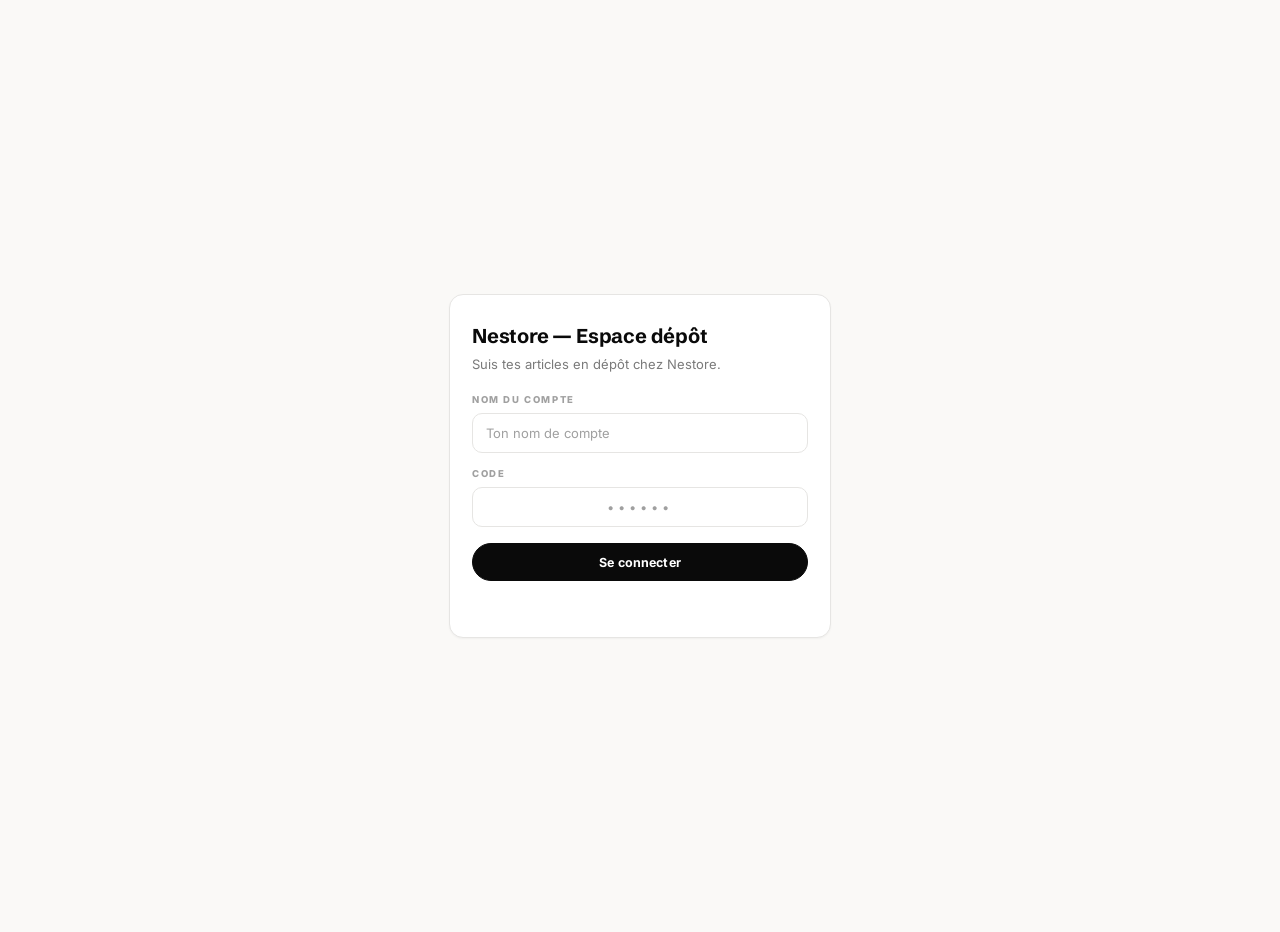
<file: depot.html>
<!doctype html>
<html lang="fr" data-theme="light">
<head>
<meta charset="utf-8">
<meta name="viewport" content="width=device-width, initial-scale=1">
<title>Nestore — Espace dépôt</title>
<link rel="icon" type="image/png" sizes="192x192" href="icon-192.png">
<link rel="preconnect" href="https://fonts.googleapis.com">
<link rel="preconnect" href="https://fonts.gstatic.com" crossorigin>
<link rel="stylesheet" href="https://fonts.googleapis.com/css2?family=Inter:wght@400;500;600;700;800&family=Schibsted+Grotesk:wght@600;700;800&display=swap">
<link rel="stylesheet" href="nestore-ui.css">
<style>
  .page { max-width: 760px; margin: 0 auto; padding: 14px 16px 60px; display: flex; flex-direction: column; gap: 12px; }
  .centre { min-height: 100dvh; display: flex; align-items: center; justify-content: center; padding: 16px; }
  .kpis { display: grid; grid-template-columns: repeat(auto-fit, minmax(150px, 1fr)); gap: 10px; }
  .thumb-ph { display: grid; place-items: center; font-size: 18px; color: var(--n-ink-4); }
  .ligne-active { cursor: pointer; }
  .ligne-active:active { background: var(--n-surface-2); }
  /* Panneau d'actions (clic sur un article) — feuille qui monte du bas, façon onglet Vinted. */
  .voile { position: fixed; inset: 0; z-index: 50; background: rgba(10,10,10,.45); display: none; }
  .voile.on { display: block; }
  .feuille { position: absolute; left: 50%; top: 50%; transform: translate(-50%, -50%);
    width: min(480px, calc(100vw - 28px)); background: var(--n-surface); border: 1px solid var(--n-line);
    border-radius: 18px; box-shadow: var(--n-shadow-pop); max-height: 86dvh; overflow: auto; padding: 18px; }
  /* Lignes d'action du panneau */
  .act { display: flex; gap: 12px; align-items: center; width: 100%; text-align: left; padding: 13px 14px;
    border: 1px solid var(--n-line); border-radius: 14px; background: var(--n-surface); cursor: pointer;
    font: inherit; color: inherit; }
  .act:active { background: var(--n-surface-2); }
  .act__ico { font-size: 20px; flex: 0 0 auto; }
  .act__txt { flex: 1; min-width: 0; }
  .act__txt strong { font-size: 14px; }
  .act__txt small { display: block; color: var(--n-ink-3); font-size: 11.5px; margin-top: 2px; }
  .act__chev { color: var(--n-ink-4); font-size: 18px; }
  .n-btn:disabled { opacity: .4; cursor: not-allowed; }
  /* FAQ dépliable */
  .faq details { border-bottom: 1px solid var(--n-line); }
  .faq details:last-child { border-bottom: 0; }
  .faq summary { cursor: pointer; padding: 13px 16px; font-weight: 700; font-size: 13.5px;
    list-style: none; display: flex; justify-content: space-between; align-items: center; gap: 10px; }
  .faq summary::-webkit-details-marker { display: none; }
  .faq summary::after { content: '+'; color: var(--n-ink-3); font-weight: 600; font-size: 17px; flex: 0 0 auto; }
  .faq details[open] summary::after { content: '–'; }
  .faq .faq__rep { padding: 0 16px 14px; font-size: 12.5px; line-height: 1.6; color: var(--n-ink-3); }
  .faq .faq__rep b { color: var(--n-ink); }
  @media (max-width: 480px) { .masq-mobile { display: none; } }
</style>
</head>
<body class="n-app">

<!-- ===== Connexion ===== -->
<div id="ecranLogin" class="centre">
  <div class="n-card" style="width:min(380px,94vw);"><div class="n-card__body" style="padding:26px 22px;">
    <div class="n-h2" style="font-size:20px;">Nestore — Espace dépôt</div>
    <div class="n-muted" style="font-size:13px;margin:4px 0 18px;">Suis tes articles en dépôt chez Nestore.</div>
    <span class="n-label">Nom du compte</span>
    <input id="logNom" class="n-field" style="margin:6px 0 14px;" autocomplete="username" placeholder="Ton nom de compte">
    <span class="n-label">Code</span>
    <input id="logPin" class="n-field n-num" type="password" inputmode="numeric" autocomplete="current-password" placeholder="••••••" style="margin:6px 0 16px;letter-spacing:4px;text-align:center;" onkeydown="if(event.key==='Enter')seConnecter()">
    <button class="n-btn n-btn--primary" style="width:100%;" onclick="seConnecter()">Se connecter</button>
    <div id="logErr" style="color:var(--n-bad);font-size:13px;margin-top:12px;text-align:center;min-height:18px;"></div>
  </div></div>
</div>

<!-- ===== Espace ===== -->
<div id="ecranEspace" style="display:none;">
  <div class="n-topbar">
    <div><div class="n-h3">Nestore</div><div class="n-label" style="letter-spacing:1.2px;">Espace dépôt</div></div>
    <div style="margin-left:auto;display:flex;gap:6px;align-items:center;">
      <span class="n-pill n-pill--accent n-pill--dot" id="pillNom"></span>
      <button class="n-btn n-btn--ghost n-btn--sm" onclick="chargerTout()">↻</button>
      <button class="n-btn n-btn--ghost n-btn--sm" onclick="seDeconnecter()">Quitter</button>
    </div>
  </div>

  <div class="page">
    <div class="kpis" id="kpis"></div>
    <div class="n-muted" style="font-size:11.5px;" id="regles"></div>

    <div class="n-card" id="cardAValider" style="display:none;border-color:var(--n-accent);">
      <div class="n-card__head"><span class="n-label">🚀 À mettre en vente — fixe ton prix</span><span class="n-muted n-num" id="cptAValider" style="font-size:11.5px;"></span></div>
      <div style="padding:10px 16px 2px;font-size:12px;color:var(--n-ink-3);">Nestore a préparé ces fiches. Touche un article, fixe ton prix (multiple de 5 €, ton net affiché en direct) : <b>l'annonce part en ligne immédiatement</b>.</div>
      <div class="n-card__body n-card__body--flush" id="listeAValider"></div>
    </div>

    <div class="n-card">
      <div class="n-card__head"><span class="n-label">Tes articles en ligne</span>
        <span style="display:flex;align-items:center;gap:8px;flex-wrap:wrap;justify-content:flex-end;">
          <input id="rechercheEnLigne" class="n-field" placeholder="Rechercher…" style="width:130px;padding:5px 10px;font-size:12px;" oninput="renderEnLigne()">
          <select id="triEnLigne" class="n-field" style="width:auto;padding:5px 10px;font-size:12px;" onchange="renderEnLigne()">
            <option value="recent">Plus récent d'abord</option>
            <option value="ancien">Plus ancien d'abord</option>
            <option value="prix_desc">Prix ↓</option>
            <option value="prix_asc">Prix ↑</option>
          </select>
          <span class="n-muted n-num" id="cptEnLigne" style="font-size:11.5px;"></span>
        </span>
      </div>
      <div class="n-card__body n-card__body--flush" id="listeEnLigne"><div style="padding:22px;text-align:center;color:var(--n-ink-3);font-size:13px;">Chargement…</div></div>
    </div>

    <div class="n-card">
      <div class="n-card__head"><span class="n-label">Vendus ou retirés</span><span class="n-muted n-num" id="cptSortis" style="font-size:11.5px;"></span></div>
      <div class="n-card__body n-card__body--flush" id="listeSortis"></div>
    </div>

    <div class="n-card">
      <div class="n-card__head"><span class="n-label">Tes demandes</span></div>
      <div class="n-card__body n-card__body--flush" id="listeDemandes"></div>
    </div>

    <div class="n-card faq">
      <div class="n-card__head"><span class="n-label">Comment ça marche — questions fréquentes</span></div>
      <div class="n-card__body n-card__body--flush" id="faq"></div>
    </div>

  </div>
</div>

<!-- Panneau d'actions sur un article -->
<div class="voile" id="voile" onclick="if(event.target===this)fermerPanneau()">
  <div class="feuille" id="feuille"></div>
</div>

<script>
const BACKEND_URL = 'https://nestore-stock-server-production.up.railway.app';
function esc(s){ return String(s==null?'':s).replace(/[&<>"']/g,c=>({'&':'&amp;','<':'&lt;','>':'&gt;','"':'&quot;',"'":'&#39;'}[c])); }
const eur = n => (Number(n)||0).toLocaleString('fr-FR',{minimumFractionDigits:2,maximumFractionDigits:2})+' €';
let jeton = null; try { jeton = localStorage.getItem('nv_depot_token'); } catch(_){}
let donnees = null;
let articleOuvert = null; // article affiché dans le panneau d'actions

async function api(chemin, options){
  const o = options || {};
  o.headers = Object.assign({ 'X-NV-Token': jeton || '' }, o.headers || {});
  const r = await fetch(BACKEND_URL + chemin, o);
  if (r.status === 401) { seDeconnecter(); throw new Error('Session expirée — reconnecte-toi'); }
  const d = await r.json().catch(()=>({}));
  if (!r.ok) throw new Error(d.error || ('HTTP ' + r.status));
  return d;
}

async function seConnecter(){
  const nom = document.getElementById('logNom').value.trim();
  const pin = document.getElementById('logPin').value;
  const err = document.getElementById('logErr');
  if (!nom || !pin) { err.textContent = 'Nom et code requis.'; return; }
  err.textContent = '';
  try {
    const r = await fetch(BACKEND_URL + '/auth/login', { method:'POST', headers:{'Content-Type':'application/json'}, body: JSON.stringify({ name: nom, pin }) });
    const d = await r.json().catch(()=>({}));
    if (!r.ok) { err.textContent = d.error || 'Échec de connexion'; return; }
    if (!d.depot_tag) { err.textContent = 'Ce compte n\'a pas d\'espace dépôt — contacte Nestore.'; return; }
    jeton = d.token; try { localStorage.setItem('nv_depot_token', jeton); } catch(_){}
    document.getElementById('pillNom').textContent = d.name;
    montrerEspace();
  } catch(_) { err.textContent = 'Erreur réseau — réessaie.'; }
}
function seDeconnecter(){
  const t = jeton; jeton = null;
  try { localStorage.removeItem('nv_depot_token'); } catch(_){}
  if (t) fetch(BACKEND_URL + '/auth/logout', { method:'POST', headers:{'X-NV-Token':t,'Content-Type':'application/json'}, body:'{}' }).catch(()=>{});
  document.getElementById('ecranEspace').style.display = 'none';
  document.getElementById('ecranLogin').style.display = 'flex';
}
function montrerEspace(){
  document.getElementById('ecranLogin').style.display = 'none';
  document.getElementById('ecranEspace').style.display = 'block';
  chargerTout();
}

async function chargerTout(){
  fermerPanneau();
  try {
    const d = await api('/depot/mine');
    donnees = d;
    const c = d.commission;
    document.getElementById('regles').textContent =
      `Quand un article se vend, tu touches son prix − ${Math.round(c.taux*100)} % − ${c.frais} € de frais fixes. Les prix sont en multiples de 5 € (minimum ${c.prixMin} €). Tes demandes (retrait, prix…) sont appliquées après validation par l'équipe.`;
    remplirFaq(c);
    const k = (val,lbl)=>`<div class="n-card n-kpi"><span class="n-label">${lbl}</span><div class="n-kpi__val" style="font-size:20px;">${val}</div></div>`;
    document.getElementById('kpis').innerHTML =
      k(d.totaux.enLigne,'Articles en ligne') +
      k(eur(d.totaux.valeurEnLigne),'Valeur affichée') +
      k(eur(d.totaux.netSiToutVendu),'Ton net si tout se vend') +
      k(eur(d.totaux.aTeVerser||0),'💶 À te verser') +
      k(eur(d.totaux.dejaVerse||0),'Déjà versé') +
      ((d.totaux.aValider||0) ? k(d.totaux.aValider,'🚀 À mettre en vente') : '');
    const enLigne = d.items.filter(i=>i.enLigne);
    const sortis = d.items.filter(i=>!i.enLigne && !i.aValider);
    document.getElementById('cptEnLigne').textContent = enLigne.length + ' article' + (enLigne.length>1?'s':'');
    document.getElementById('cptSortis').textContent = sortis.length + ' article' + (sortis.length>1?'s':'');
    _enLigneArts = enLigne;
    renderEnLigne();
    // Fiches en brouillon à mettre en vente (prix à fixer par le déposant).
    const brouillons = d.items.filter(i=>i.aValider);
    const cardAV = document.getElementById('cardAValider');
    if (cardAV) {
      cardAV.style.display = brouillons.length ? '' : 'none';
      document.getElementById('cptAValider').textContent = brouillons.length + ' article' + (brouillons.length>1?'s':'');
      document.getElementById('listeAValider').innerHTML = brouillons.map(i=>`
        <div class="n-row ligne-active" onclick="ouvrirPanneauPublier(event,'${esc(i.productId)}')">
          ${i.image?`<img class="n-row__thumb" src="${esc(i.image)}" alt="">`:`<div class="n-row__thumb thumb-ph">👕</div>`}
          <div class="n-row__main">
            <div class="n-row__title">${esc(i.titre)}</div>
            <div class="n-row__sub">${i.barcode?esc(i.barcode)+' · ':''}touche pour fixer ton prix et publier</div>
          </div>
          <div class="n-row__side">
            <span class="n-pill n-pill--accent">🚀 à publier</span>
            ${i.prix!=null?`<span class="n-row__price" style="color:var(--n-ink-3);">${eur(i.prix)} proposé</span>`:''}
          </div>
        </div>`).join('');
    }
    document.getElementById('listeSortis').innerHTML = sortis.length ? sortis.map(i=>ligne(i,false)).join('') : '<div style="padding:18px;text-align:center;color:var(--n-ink-3);font-size:13px;">Rien pour l\'instant.</div>';
    chargerDemandes();
  } catch(e) {
    document.getElementById('listeEnLigne').innerHTML = `<div style="padding:22px;text-align:center;color:var(--n-bad);font-size:13px;">${esc(e.message)}</div>`;
  }
}
async function chargerDemandes(){
  try {
    const d = await api('/depot/mine/demandes');
    const lbl = { retrait:'📤 Retrait', vendu_ailleurs:'🤝 Vendu ailleurs', prix:'💶 Prix' };
    const st = { en_attente:'<span class="n-pill n-pill--accent">⏳ en attente</span>', approuvee:'<span class="n-pill n-pill--outline" style="color:var(--n-ok);border-color:var(--n-ok);">✓ faite</span>', refusee:'<span class="n-pill n-pill--outline" style="color:var(--n-bad);border-color:var(--n-bad);">refusée</span>' };
    document.getElementById('listeDemandes').innerHTML = d.rows.length ? d.rows.slice(0,30).map(r=>`
      <div class="n-row">
        <div class="n-row__main">
          <div class="n-row__title" style="font-size:12.5px;">${lbl[r.type]||esc(r.type)} — ${esc(r.product_title||'')}</div>
          <div class="n-row__sub">${esc(r.demande_le)}${r.type==='prix'?` · ${Number(r.current_price||0).toFixed(0)} € → ${Number(r.new_price||0).toFixed(0)} €`:''}${r.note?' · '+esc(r.note):''}</div>
        </div>
        <div class="n-row__side">${st[r.status]||esc(r.status)}</div>
      </div>`).join('') : '<div style="padding:18px;text-align:center;color:var(--n-ink-3);font-size:13px;">Aucune demande pour l\'instant.</div>';
  } catch(_){}
}

// Ligne d'article (liste en ligne : cliquable → panneau ; sortis : lecture seule).
const ligne = (i, actif) => `
  <div class="n-row${actif?' ligne-active':''}"${actif?` onclick="ouvrirPanneau(event,'${esc(i.productId)}')"`:''}>
    ${i.image?`<img class="n-row__thumb" src="${esc(i.image)}" alt="">`:`<div class="n-row__thumb thumb-ph">👕</div>`}
    <div class="n-row__main">
      <div class="n-row__title">${esc(i.titre)}</div>
      <div class="n-row__sub">${i.barcode?esc(i.barcode)+' · ':''}${i.net!=null?('ton net : '+eur(i.net)):''}${i.url?` · <a href="${esc(i.url)}" target="_blank" rel="noopener" style="color:inherit;text-decoration:underline;white-space:nowrap;">voir sur le site ↗</a>`:''}</div>
    </div>
    <div class="n-row__side">
      ${i.demandes.length?`<span class="n-pill n-pill--accent">⏳ ${i.demandes.map(x=>x.type==='prix'?('prix '+x.newPrice+' €'):x.type.replace('_',' ')).join(' · ')}</span>`:(actif?'<span class="n-pill n-pill--outline">En ligne</span>':pilReglement(i))}
      <span class="n-row__price">${i.prix!=null?eur(i.prix):'—'}</span>
    </div>
  </div>`;
// Tri des articles en ligne : plus récent (défaut) / plus ancien / prix.
let _enLigneArts = [];
function renderEnLigne(){
  const t = (document.getElementById('triEnLigne')||{}).value || 'recent';
  const q = ((document.getElementById('rechercheEnLigne')||{}).value||'').toLowerCase().trim();
  let arts = [...(_enLigneArts||[])];
  if (q) arts = arts.filter(a => `${a.titre||''} ${a.barcode||''} ${a.prix||''}`.toLowerCase().includes(q));
  const dte = a => Date.parse(a.creeLe||'') || 0;
  arts.sort((a,b) =>
    t==='ancien' ? dte(a)-dte(b) :
    t==='prix_desc' ? (Number(b.prix)||0)-(Number(a.prix)||0) :
    t==='prix_asc' ? (Number(a.prix)||0)-(Number(b.prix)||0) :
    dte(b)-dte(a));
  document.getElementById('listeEnLigne').innerHTML = arts.length ? arts.map(i=>ligne(i,true)).join('') : `<div style="padding:22px;text-align:center;color:var(--n-ink-3);font-size:13px;">${q?'Aucun article ne correspond à la recherche.':'Aucun article en ligne pour le moment.'}</div>`;
}

// Pastille de règlement d'un article sorti : payé / paiement à venir / rien à devoir.
function pilReglement(i){
  const r = i.reglement || {};
  if (r.statut === 'paye') return `<span class="n-pill n-pill--outline" style="color:var(--n-ok);border-color:var(--n-ok);">✓ Payé${r.payeLe?' le '+esc(r.payeLe):''}</span>`;
  if (r.statut === 'en_attente') return '<span class="n-pill n-pill--accent">💶 Paiement à venir</span>';
  if (r.statut === 'aucun') return '<span class="n-pill n-pill--outline">🤝 Récupéré / vendu par toi</span>';
  return '<span class="n-pill n-pill--solid">Sorti</span>';
}

// FAQ — les grandes lignes du dépôt, avec les montants injectés depuis les règles du serveur.
function remplirFaq(c){
  const box = document.getElementById('faq'); if(!box || box.dataset.ok) return;
  const pc = Math.round(c.taux*100);
  const ex = 240, exNet = Math.round((ex*(1-c.taux)-c.frais)*100)/100;
  const q = (titre, rep) => `<details><summary>${titre}</summary><div class="faq__rep">${rep}</div></details>`;
  box.innerHTML =
    q('Combien je touche quand un article se vend ?',
      `Le prix affiché − <b>${pc} % de commission</b> − <b>${c.frais} € de frais fixes</b>. Exemple : vendu ${ex} € → <b>${eur(exNet)} pour toi</b>. Ton net est indiqué sous chaque article, et affiché en direct quand tu changes un prix.`) +
    q('Un article « 🚀 à mettre en vente » ?',
      `Nestore a préparé la fiche (photos, description) mais l'annonce reste en brouillon tant que TU n'as pas fixé ton prix. Touche l'article dans <b>À mettre en vente</b>, choisis ton prix (ton net s'affiche en direct) et publie : <b>l'annonce part en ligne immédiatement</b>.`) +
    q('Qui fixe les prix ?',
      `Toi. Les prix sont en <b>multiples de 5 €</b> (minimum ${c.prixMin} €) pour rester simples en boutique. Pour changer : touche l'article → <b>💶 Changer le prix</b> — tu vois immédiatement ce que tu toucheras. L'équipe applique ensuite sur le site et refait l'étiquette.`) +
    q(`Je veux récupérer un article (ou je l'ai déjà vendu de mon côté) ?`,
      `Touche l'article → <b>📤 Retirer du site</b>. L'équipe valide, le retire de la vente et te le tient prêt en boutique si tu viens le chercher. Si tu l'as vendu de ton côté, fais la demande <b>tout de suite</b> pour éviter qu'il parte en double.`) +
    q(`Pourquoi ma demande n'est pas appliquée tout de suite ?`,
      `Chaque demande passe par une validation de l'équipe Nestore. Tu suis l'avancement dans <b>« Tes demandes »</b> : ⏳ en attente → ✓ faite (ou refusée, avec la raison). Tant qu'une demande est en attente sur un article, tu ne peux pas en envoyer une autre dessus.`) +
    q('Que veut dire « En ligne » / « Sorti » ?',
      `<b>En ligne</b> : l'article est en vente sur le site — tu peux l'ouvrir avec « voir sur le site ↗ ». <b>Sorti</b> : il n'est plus en vente (vendu chez Nestore, vendu de ton côté ou retiré).`) +
    q('Quand et comment je suis payé ?',
      `Chaque article vendu passe en <b>💶 Paiement à venir</b> dans ta liste « Vendus ou retirés », puis en <b>✓ Payé</b> (avec la date) une fois que l'équipe t'a réglé. Le total qui t'attend est affiché en haut dans <b>« À te verser »</b>. Une question sur un règlement ? Passe en boutique ou écris-nous.`) +
    q(`J'ai un souci ou une question ?`,
      `Passe en boutique ou contacte l'équipe Nestore. Pense aussi au bouton ↻ en haut pour recharger tes articles.`);
  box.dataset.ok = '1';
}

// Clic sur un article en ligne → panneau avec les trois actions (une demande à la fois).
function ouvrirPanneau(ev, pid){
  if (ev && ev.target && ev.target.closest('a')) return; // le lien « voir sur le site » garde son clic
  const i = ((donnees||{}).items||[]).find(x=>String(x.productId)===String(pid));
  if (!i) return;
  articleOuvert = i;
  panneauActions();
  document.getElementById('voile').classList.add('on');
}
function panneauEntete(i){
  return `
    <div style="display:flex;gap:12px;align-items:center;margin-bottom:16px;">
      ${i.image?`<img class="n-row__thumb" src="${esc(i.image)}" style="width:60px;height:60px;" alt="">`:`<div class="n-row__thumb thumb-ph" style="width:60px;height:60px;">👕</div>`}
      <div style="min-width:0;flex:1;">
        <div class="n-h3" style="font-size:15.5px;line-height:1.25;">${esc(i.titre)}</div>
        <div style="display:flex;gap:6px;flex-wrap:wrap;align-items:center;margin-top:5px;">
          ${i.prix!=null?`<span class="n-pill n-pill--outline n-num">${eur(i.prix)} affiché</span>`:''}
          ${i.net!=null?`<span class="n-pill n-pill--outline n-num" style="color:var(--n-ok);border-color:var(--n-ok);">${eur(i.net)} pour toi</span>`:''}
          ${i.url?`<a href="${esc(i.url)}" target="_blank" rel="noopener" style="font-size:12px;color:inherit;">voir sur le site ↗</a>`:''}
        </div>
      </div>
    </div>`;
}
// Vue 1 : les trois actions.
function panneauActions(){
  const i = articleOuvert; if(!i) return;
  const enCours = (i.demandes||[]).length;
  document.getElementById('feuille').innerHTML = panneauEntete(i) + (enCours
    ? `<div style="border:1px solid var(--n-line);border-radius:14px;padding:14px;background:var(--n-surface-2);">
        <div style="font-weight:700;font-size:13.5px;margin-bottom:4px;">⏳ Demande en cours : ${i.demandes.map(x=>x.type==='prix'?('prix '+x.newPrice+' €'):x.type.replace('_',' ')).join(' · ')}</div>
        <div class="n-muted" style="font-size:12.5px;">L'équipe Nestore doit d'abord la traiter avant une nouvelle demande.</div>
      </div>`
    : `<div style="display:flex;flex-direction:column;gap:8px;">
        <button class="act" onclick="agir('retrait')"><span class="act__ico">📤</span><span class="act__txt"><strong>Retirer du site</strong><small>Vendu de ton côté ou tu veux le récupérer — l'équipe valide et le retire.</small></span><span class="act__chev">›</span></button>
        <button class="act" onclick="panneauPrix()"><span class="act__ico">💶</span><span class="act__txt"><strong>Changer le prix</strong><small>Nouveau prix affiché — tu vois tout de suite ce que tu touches.</small></span><span class="act__chev">›</span></button>
      </div>`)
    + `<button class="n-btn n-btn--ghost n-btn--sm" style="width:100%;margin-top:12px;" onclick="fermerPanneau()">Fermer</button>`;
}
// Publication d'un brouillon : le déposant fixe SON prix, l'annonce part en ligne direct.
let _prixMode = 'demande'; // 'demande' (changement de prix validé par l'équipe) | 'publier'
function ouvrirPanneauPublier(ev, pid){
  if (ev && ev.target && ev.target.closest('a')) return;
  const i = ((donnees||{}).items||[]).find(x=>String(x.productId)===String(pid));
  if (!i) return;
  articleOuvert = i;
  panneauPublier();
  document.getElementById('voile').classList.add('on');
}
function panneauPublier(){
  const i = articleOuvert; if(!i) return;
  _prixMode = 'publier';
  document.getElementById('feuille').innerHTML = panneauEntete(i) + `
    <span class="n-label">Ton prix de vente sur le site</span>
    <div style="display:flex;gap:8px;align-items:stretch;margin:8px 0 10px;">
      <button class="n-btn n-btn--ghost" style="min-width:54px;font-size:16px;" onclick="prixPas(-5)">−5</button>
      <div style="flex:1;position:relative;">
        <input id="prixInput" class="n-field n-num" inputmode="numeric" autocomplete="off" value="${i.prix!=null?Math.round(i.prix):''}" oninput="prixMaj()" style="width:100%;text-align:center;font-size:24px;font-weight:800;padding-right:36px;">
        <span style="position:absolute;right:14px;top:50%;transform:translateY(-50%);font-weight:800;color:var(--n-ink-3);">€</span>
      </div>
      <button class="n-btn n-btn--ghost" style="min-width:54px;font-size:16px;" onclick="prixPas(5)">+5</button>
    </div>
    <div id="prixRecap"></div>
    <div style="display:flex;gap:8px;margin-top:14px;">
      <button class="n-btn n-btn--ghost" style="flex:1;" onclick="fermerPanneau()">Annuler</button>
      <button id="prixEnvoyerBtn" class="n-btn n-btn--primary" style="flex:2;" onclick="publierEnvoyer()">🚀 Publier l'annonce</button>
    </div>`;
  prixMaj();
  const el = document.getElementById('prixInput');
  if (el) { el.focus(); el.select(); }
}
async function publierEnvoyer(){
  const i = articleOuvert; if(!i) return;
  const c = (donnees && donnees.commission) || { taux: 0.3, frais: 15, prixMin: 25 };
  const p = Number(String((document.getElementById('prixInput')||{}).value||'').replace(',','.'));
  if (!Number.isFinite(p) || p < c.prixMin || p % 5 !== 0) return;
  const net = Math.round((p * (1 - c.taux) - c.frais) * 100) / 100;
  if(!confirm(`Publier « ${i.titre} » à ${p} € ?\n\nL'annonce part en ligne IMMÉDIATEMENT. Tu toucheras ${net.toFixed(2)} € à la vente.`)) return;
  const btn = document.getElementById('prixEnvoyerBtn');
  if (btn) { btn.disabled = true; btn.textContent = 'Publication…'; }
  try {
    const d = await api('/depot/mine/publier', { method:'POST', headers:{'Content-Type':'application/json'}, body: JSON.stringify({ productId: i.productId, prix: p }) });
    alert(`✓ « ${i.titre} » est en ligne à ${p} € !`);
    chargerTout();
  } catch(e){
    alert('Publication impossible : ' + e.message);
    if (btn) { btn.disabled = false; btn.textContent = '🚀 Publier l\'annonce'; }
  }
}

// Vue 2 : nouveau prix, avec le calcul EN DIRECT (affiché / commission / ce que tu touches).
function panneauPrix(){
  const i = articleOuvert; if(!i) return;
  _prixMode = 'demande';
  document.getElementById('feuille').innerHTML = panneauEntete(i) + `
    <span class="n-label">Nouveau prix affiché sur le site</span>
    <div style="display:flex;gap:8px;align-items:stretch;margin:8px 0 10px;">
      <button class="n-btn n-btn--ghost" style="min-width:54px;font-size:16px;" onclick="prixPas(-5)">−5</button>
      <div style="flex:1;position:relative;">
        <input id="prixInput" class="n-field n-num" inputmode="numeric" autocomplete="off" value="${i.prix!=null?Math.round(i.prix):''}" oninput="prixMaj()" style="width:100%;text-align:center;font-size:24px;font-weight:800;padding-right:36px;">
        <span style="position:absolute;right:14px;top:50%;transform:translateY(-50%);font-weight:800;color:var(--n-ink-3);">€</span>
      </div>
      <button class="n-btn n-btn--ghost" style="min-width:54px;font-size:16px;" onclick="prixPas(5)">+5</button>
    </div>
    <div id="prixRecap"></div>
    <div style="display:flex;gap:8px;margin-top:14px;">
      <button class="n-btn n-btn--ghost" style="flex:1;" onclick="panneauActions()">← Retour</button>
      <button id="prixEnvoyerBtn" class="n-btn n-btn--primary" style="flex:2;" onclick="prixEnvoyer()">Envoyer la demande</button>
    </div>`;
  prixMaj();
  const el = document.getElementById('prixInput');
  if (el) { el.focus(); el.select(); }
}
function prixPas(d){
  const el = document.getElementById('prixInput'); if(!el) return;
  const v = Number(String(el.value).replace(',','.')) || 0;
  el.value = Math.max(0, Math.round((v + d) / 5) * 5); // on retombe toujours sur un multiple de 5
  prixMaj();
}
function prixMaj(){
  const i = articleOuvert; if(!i) return;
  const c = (donnees && donnees.commission) || { taux: 0.3, frais: 15, prixMin: 25 };
  const box = document.getElementById('prixRecap');
  const btn = document.getElementById('prixEnvoyerBtn');
  const p = Number(String((document.getElementById('prixInput')||{}).value||'').replace(',','.'));
  const valide = Number.isFinite(p) && p >= c.prixMin && p % 5 === 0;
  // En mode publication, garder le prix proposé par Nestore est permis — « identique »
  // ne bloque que les DEMANDES de changement de prix sur un article déjà en ligne.
  const identique = _prixMode === 'demande' && valide && i.prix != null && p === i.prix;
  const ligne = (l,v,fort) => `<div style="display:flex;justify-content:space-between;align-items:center;gap:10px;padding:8px 0;${fort?'':'border-bottom:1px dashed var(--n-line);'}"><span class="n-muted" style="font-size:12.5px;">${l}</span><span class="n-num" style="font-weight:${fort?800:600};font-size:${fort?'18px':'13.5px'};${fort?'color:var(--n-ok);':''}">${v}</span></div>`;
  if (valide) {
    const net = Math.round((p * (1 - c.taux) - c.frais) * 100) / 100;
    box.innerHTML = `<div style="border:1px solid var(--n-line);border-radius:14px;padding:4px 14px;background:var(--n-surface-2);">
      ${ligne('Affiché sur le site', eur(p))}
      ${ligne(`Commission Nestore (${Math.round(c.taux*100)} % + ${c.frais} €)`, '− ' + eur(p - net))}
      ${ligne('Tu touches à la vente', eur(net), true)}
    </div>${identique?`<div class="n-muted" style="font-size:12px;margin-top:6px;">C'est déjà le prix actuel — change-le pour envoyer.</div>`:''}`;
  } else {
    box.innerHTML = `<div style="border:1px dashed var(--n-line);border-radius:14px;padding:12px 14px;color:var(--n-ink-3);font-size:12.5px;">Prix en multiples de 5 € — minimum ${c.prixMin} €. Exemple : 35, 120, 235…</div>`;
  }
  if (btn) btn.disabled = !valide || identique;
}
async function prixEnvoyer(){
  const i = articleOuvert; if(!i) return;
  const p = Number(String((document.getElementById('prixInput')||{}).value||'').replace(',','.'));
  const c = (donnees && donnees.commission) || { taux: 0.3, frais: 15, prixMin: 25 };
  if (!Number.isFinite(p) || p < c.prixMin || p % 5 !== 0) return;
  await envoyerDemandes([{ productId: i.productId, type: 'prix', newPrice: p }]);
}
function fermerPanneau(){ articleOuvert=null; const v=document.getElementById('voile'); if(v) v.classList.remove('on'); }
async function agir(type){
  const i = articleOuvert; if(!i) return;
  if(!confirm(`Retirer « ${i.titre} » du site ?\n\nL'équipe valide puis le retire — que tu l'aies vendu de ton côté ou que tu veuilles le récupérer en boutique.`)) return;
  await envoyerDemandes([{ productId: i.productId, type }]);
}
async function envoyerDemandes(demandes){
  try {
    const d = await api('/depot/mine/demandes', { method:'POST', headers:{'Content-Type':'application/json'}, body: JSON.stringify({ demandes }) });
    let msg = `✓ ${d.crees} demande(s) envoyée(s) — l'équipe Nestore va les traiter.`;
    if (d.refus && d.refus.length) msg += `\n${d.refus.length} refusée(s) : ${d.refus.map(r=>r.raison).join(' · ')}`;
    alert(msg);
    chargerTout();
  } catch(e){ alert('Échec : ' + e.message); }
}

// Reprise de session : le jeton stocké est validé par /auth/me (et l'espace exige un depot_tag).
(async function(){
  if (!jeton) return;
  try {
    const d = await api('/auth/me');
    if (d.user && d.user.depot_tag) { document.getElementById('pillNom').textContent = d.user.name; montrerEspace(); }
    else seDeconnecter();
  } catch(_){}
})();
</script>
</body>
</html>
</file>
<file: nestore-ui.css>
/* ====================================================================
   NESTORE — JETONS D'INTERFACE
   --------------------------------------------------------------------
   Repris de ce qu'on a construit sur nestorevintage.fr : fiche produit,
   bloc « La piece », carrousels, banniere de cookies.

   N'IMPOSE AUCUNE STRUCTURE. Ce fichier ne contient que des variables
   et des classes de presentation. Aucun comportement, aucune donnee.
   ==================================================================== */

:root {
  /* --- Surfaces ---------------------------------------------------- */
  --n-bg:          #faf9f7;  /* fond d'application, blanc chaud */
  --n-surface:     #ffffff;  /* cartes */
  --n-surface-2:   #fcfcfb;  /* zones internes, en-tetes de tableau */

  /* --- Filets ------------------------------------------------------ */
  --n-line:        #e6e5e3;  /* bordure de carte */
  --n-line-soft:   #f0efec;  /* separateur interne */

  /* --- Encre ------------------------------------------------------- */
  --n-ink:         #0a0a0a;  /* titres, montants */
  --n-ink-2:       #4a4a4a;  /* texte courant */
  --n-ink-3:       #7a7a7a;  /* texte secondaire */
  --n-ink-4:       #a0a0a0;  /* micro-libelles */

  /* --- Accent ------------------------------------------------------ */
  --n-accent:      #1d9e75;  /* le vert du point « Piece unique » */
  --n-accent-ink:  #16805e;  /* le meme, lisible sur fond clair */
  --n-accent-bg:   #e9f5f0;

  /* --- Action principale -------------------------------------------
     PIEGE : ne jamais peindre un bouton plein avec --n-ink. En mode
     sombre l'encre devient blanche, et le bouton se retrouve blanc sur
     blanc, illisible. L'action principale a donc ses deux jetons a
     elle, inverses d'un mode a l'autre. */
  --n-btn-bg:      #0a0a0a;
  --n-btn-ink:     #ffffff;

  /* --- Etats ------------------------------------------------------- */
  --n-ok:          #16805e;
  --n-warn:        #a76d08;
  --n-bad:         #c0392b;

  /* --- Rayons ------------------------------------------------------ */
  --n-r-card:      14px;
  --n-r-field:     10px;
  --n-r-pill:      999px;

  /* --- Ombres ------------------------------------------------------
     Discretes. Sur ce systeme, c'est le filet qui separe, pas l'ombre.
     L'ombre portee n'est reservee qu'aux elements flottants. */
  --n-shadow:      0 1px 2px rgb(0 0 0 / .04);
  --n-shadow-pop:  0 10px 34px rgb(0 0 0 / .12);

  /* --- Polices ------------------------------------------------------
     Schibsted Grotesk pour les titres, Inter pour le reste : ce sont
     exactement les deux polices du site. */
  --n-font-title:  "Schibsted Grotesk", -apple-system, "Helvetica Neue", Arial, sans-serif;
  --n-font-text:   Inter, -apple-system, "Helvetica Neue", Arial, sans-serif;

  /* --- Series de graphiques ----------------------------------------
     Palette validee (bande de clarte, plancher de chroma, separation
     daltonisme toutes paires, contraste). NE PAS en inventer une
     quatrieme : au-dela de trois series, regrouper en « Autres » ou
     separer en plusieurs graphiques. */
  --n-serie-1:     #1baf7a;  /* le vert Nestore, version graphique */
  --n-serie-2:     #2a78d6;
  --n-serie-3:     #eb6834;
  --n-grid:        #ececea;  /* grille, tres en retrait */
}

/* Mode sombre. Les valeurs sont choisies pour le fond sombre, ce n'est
   pas une inversion automatique du mode clair. Declare sous les deux
   portees : la preference systeme, et le bouton lune de l'app. */
@media (prefers-color-scheme: dark) {
  :root:where(:not([data-theme="light"])) {
    --n-bg: #121211;  --n-surface: #1a1a19;  --n-surface-2: #201f1e;
    --n-line: #2e2e2b; --n-line-soft: #262624;
    --n-ink: #ffffff; --n-ink-2: #c3c2b7; --n-ink-3: #908f86; --n-ink-4: #75746c;
    --n-btn-bg: #ffffff; --n-btn-ink: #0a0a0a;
    --n-accent: #22b183; --n-accent-ink: #3fcf9e; --n-accent-bg: #16302a;
    --n-ok: #3fcf9e; --n-warn: #d9a21f; --n-bad: #e66767;
    --n-serie-1: #199e70; --n-serie-2: #3987e5; --n-serie-3: #d95926;
    --n-grid: #2e2e2b;
    --n-shadow: 0 1px 2px rgb(0 0 0 / .3);
  }
}
:root[data-theme="dark"] {
  --n-bg: #121211;  --n-surface: #1a1a19;  --n-surface-2: #201f1e;
  --n-line: #2e2e2b; --n-line-soft: #262624;
  --n-ink: #ffffff; --n-ink-2: #c3c2b7; --n-ink-3: #908f86; --n-ink-4: #75746c;
  --n-btn-bg: #ffffff; --n-btn-ink: #0a0a0a;
    --n-accent: #22b183; --n-accent-ink: #3fcf9e; --n-accent-bg: #16302a;
  --n-ok: #3fcf9e; --n-warn: #d9a21f; --n-bad: #e66767;
  --n-serie-1: #199e70; --n-serie-2: #3987e5; --n-serie-3: #d95926;
  --n-grid: #2e2e2b;
  --n-shadow: 0 1px 2px rgb(0 0 0 / .3);
}

/* ====================================================================
   SOCLE
   ==================================================================== */
body.n-app {
  margin: 0;
  background: var(--n-bg);
  color: var(--n-ink-2);
  font-family: var(--n-font-text);
  font-size: 13px;
  line-height: 1.5;
  -webkit-font-smoothing: antialiased;
}

/* ====================================================================
   TITRES ET MICRO-LIBELLES
   Le micro-libelle en capitales est la signature du site : on l'utilise
   au-dessus de chaque bloc plutot qu'un gros titre.
   ==================================================================== */
.n-h1 { font-family: var(--n-font-title); font-size: 24px; font-weight: 800; letter-spacing: -.4px; color: var(--n-ink); margin: 0; }
.n-h2 { font-family: var(--n-font-title); font-size: 16px; font-weight: 700; letter-spacing: -.2px; color: var(--n-ink); margin: 0; }
.n-h3 { font-family: var(--n-font-title); font-size: 13px; font-weight: 700; letter-spacing: .02em; color: var(--n-ink); margin: 0; }

.n-label {
  display: block;
  font-size: 9.5px; font-weight: 800; letter-spacing: 1.6px;
  text-transform: uppercase; color: var(--n-ink-4);
}

.n-muted { color: var(--n-ink-3); }
.n-num   { font-variant-numeric: tabular-nums; }

/* ====================================================================
   CARTE
   Blanche, filet #e6e5e3, rayon 14. C'est l'unite de base de toute
   l'interface : plus de blocs poses a meme le fond.
   ==================================================================== */
.n-card {
  background: var(--n-surface);
  border: 1px solid var(--n-line);
  border-radius: var(--n-r-card);
  box-shadow: var(--n-shadow);
}
.n-card__head {
  display: flex; align-items: baseline; justify-content: space-between;
  gap: 12px; padding: 14px 16px 12px;
  border-bottom: 1px solid var(--n-line-soft);
}
.n-card__body { padding: 14px 16px; }
.n-card__body--flush { padding: 0; }

/* ====================================================================
   BOUTONS
   Noir plein pour l'action principale, contour pour le reste. Jamais
   deux boutons pleins cote a cote.
   ==================================================================== */
.n-btn {
  display: inline-flex; align-items: center; justify-content: center; gap: 7px;
  box-sizing: border-box; min-height: 38px; padding: 9px 18px;
  border-radius: var(--n-r-pill); border: 1px solid transparent;
  font-family: inherit; font-size: 12.5px; font-weight: 700; letter-spacing: .01em;
  line-height: 1.2; cursor: pointer; text-decoration: none;
  transition: background .18s ease, color .18s ease, border-color .18s ease;
}
.n-btn--primary { background: var(--n-btn-bg); border-color: var(--n-btn-bg); color: var(--n-btn-ink); }
.n-btn--primary:hover { filter: brightness(.88); }
.n-btn--ghost { background: var(--n-surface); border-color: var(--n-line); color: var(--n-ink); }
.n-btn--ghost:hover { border-color: var(--n-ink); }
.n-btn--icon { min-width: 38px; padding: 9px; }
.n-btn--sm { min-height: 30px; padding: 6px 12px; font-size: 11.5px; }

/* ====================================================================
   CHAMPS
   ==================================================================== */
.n-field {
  box-sizing: border-box; width: 100%; min-height: 40px; padding: 10px 13px;
  background: var(--n-surface); color: var(--n-ink);
  border: 1px solid var(--n-line); border-radius: var(--n-r-field);
  font-family: inherit; font-size: 13px;
}
.n-field::placeholder { color: var(--n-ink-4); }
.n-field:focus { outline: 2px solid var(--n-ink); outline-offset: -2px; border-color: var(--n-ink); }
.n-select { appearance: none; padding-right: 34px;
  background-image: linear-gradient(45deg, transparent 50%, var(--n-ink-3) 50%), linear-gradient(135deg, var(--n-ink-3) 50%, transparent 50%);
  background-position: right 16px center, right 11px center;
  background-size: 5px 5px, 5px 5px; background-repeat: no-repeat; }

/* ====================================================================
   PASTILLES
   Memes proportions que les badges du site. La couleur ne porte jamais
   l'information seule : le texte dit toujours de quoi il s'agit.
   ==================================================================== */
.n-pill {
  display: inline-flex; align-items: center; gap: 5px;
  padding: 3px 9px; border-radius: var(--n-r-pill);
  font-size: 9.5px; font-weight: 800; letter-spacing: 1.2px; text-transform: uppercase;
  white-space: nowrap;
}
.n-pill--solid   { background: var(--n-btn-bg); color: var(--n-btn-ink); }
.n-pill--outline { background: var(--n-surface); color: var(--n-ink-3); border: 1px solid var(--n-line); }
.n-pill--accent  { background: var(--n-accent-bg); color: var(--n-accent-ink); }
.n-pill::before  { content: ""; display: none; }
.n-pill--dot::before { display: block; width: 5px; height: 5px; border-radius: 50%; background: currentColor; }

/* ====================================================================
   LIGNE DE LISTE (ventes de la session, resultats de scan…)
   ==================================================================== */
.n-row {
  display: flex; align-items: center; gap: 12px;
  padding: 11px 16px; border-bottom: 1px solid var(--n-line-soft);
  transition: background .15s ease;
}
.n-row:last-child { border-bottom: 0; }
.n-row:hover { background: var(--n-surface-2); }
.n-row__thumb {
  flex: 0 0 auto; width: 44px; height: 44px; border-radius: 9px;
  background: var(--n-surface-2); border: 1px solid var(--n-line-soft);
  object-fit: contain;
}
.n-row__main { flex: 1 1 auto; min-width: 0; }
.n-row__title {
  font-size: 13px; font-weight: 600; color: var(--n-ink);
  overflow: hidden; text-overflow: ellipsis; white-space: nowrap;
}
.n-row__sub { font-size: 11px; color: var(--n-ink-3); font-variant-numeric: tabular-nums; }
.n-row__side { flex: 0 0 auto; display: flex; flex-direction: column; align-items: flex-end; gap: 3px; }
.n-row__price { font-size: 13px; font-weight: 800; letter-spacing: -.2px; color: var(--n-ink); font-variant-numeric: tabular-nums; }

/* ====================================================================
   TUILE DE CHIFFRE
   Micro-libelle au-dessus, nombre en gros, variation en dessous.
   ==================================================================== */
.n-kpi { padding: 14px 16px; }
.n-kpi__val { margin-top: 6px; font-family: var(--n-font-title); font-size: 22px; font-weight: 800; letter-spacing: -.5px; color: var(--n-ink); font-variant-numeric: tabular-nums; }
.n-kpi__sub { margin-top: 3px; font-size: 11px; color: var(--n-ink-3); }
.n-kpi__delta { font-weight: 700; }
.n-kpi__delta--up { color: var(--n-ok); }
.n-kpi__delta--down { color: var(--n-bad); }

/* ====================================================================
   TABLEAU
   En-tete en micro-libelles, lignes separees par un filet doux, chiffres
   alignes a droite en chiffres tabulaires.
   ==================================================================== */
.n-table { width: 100%; border-collapse: collapse; font-size: 12.5px; }
.n-table th {
  position: sticky; top: 0; z-index: 1;
  padding: 10px 14px; text-align: left; background: var(--n-surface-2);
  border-bottom: 1px solid var(--n-line);
  font-size: 9.5px; font-weight: 800; letter-spacing: 1.2px; text-transform: uppercase; color: var(--n-ink-4);
  white-space: nowrap;
}
.n-table td { padding: 10px 14px; border-bottom: 1px solid var(--n-line-soft); color: var(--n-ink-2); vertical-align: middle; }
.n-table tbody tr:hover td { background: var(--n-surface-2); }
.n-table .num { text-align: right; font-variant-numeric: tabular-nums; font-weight: 700; color: var(--n-ink); }

/* ====================================================================
   NAVIGATION
   ==================================================================== */
.n-topbar {
  display: flex; align-items: center; gap: 12px;
  padding: 10px 18px; background: var(--n-surface);
  border-bottom: 1px solid var(--n-line);
}
.n-tabs { display: flex; gap: 2px; overflow-x: auto; scrollbar-width: none; }
.n-tabs::-webkit-scrollbar { display: none; }
.n-tab {
  padding: 7px 12px; border-radius: var(--n-r-pill);
  font-size: 11.5px; font-weight: 700; letter-spacing: .01em; color: var(--n-ink-3);
  text-decoration: none; white-space: nowrap; transition: background .15s ease, color .15s ease;
}
.n-tab:hover { background: var(--n-surface-2); color: var(--n-ink); }
.n-tab[aria-current="page"] { background: var(--n-btn-bg); color: var(--n-btn-ink); }

.n-bottombar {
  display: flex; background: var(--n-surface);
  border-top: 1px solid var(--n-line); padding: 6px 4px 8px;
}
.n-bottombar a {
  flex: 1 1 0; display: flex; flex-direction: column; align-items: center; gap: 4px;
  padding: 6px 2px; text-decoration: none; color: var(--n-ink-4);
  font-size: 9.5px; font-weight: 800; letter-spacing: .6px; text-transform: uppercase;
}
.n-bottombar a[aria-current="page"] { color: var(--n-ink); }

/* ====================================================================
   GRAPHIQUES — regles de forme
   Marques fines, extremites arrondies a 4px ancrees sur la ligne de
   base, 2px d'espace entre deux barres, grille en retrait.
   ==================================================================== */
/* Les graphiques en barres occupent la largeur ; un donut garde sa
   taille propre, d'ou la variante --fixe. */
.n-chart { width: 100%; height: auto; overflow: visible; }
.n-chart--fixe { width: auto; flex: 0 0 auto; }
.n-chart .grid line { stroke: var(--n-grid); stroke-width: 1; }
.n-chart .axis text { fill: var(--n-ink-4); font-size: 9.5px; font-weight: 700; letter-spacing: .4px; }
.n-chart .bar { rx: 4; }
.n-legend { display: flex; flex-wrap: wrap; gap: 14px; margin-top: 10px; }
.n-legend span { display: inline-flex; align-items: center; gap: 6px; font-size: 11px; color: var(--n-ink-3); }
.n-legend i { width: 9px; height: 9px; border-radius: 3px; flex: 0 0 auto; }

@media (prefers-reduced-motion: reduce) {
  .n-btn, .n-row, .n-tab { transition: none; }
}
</file>
